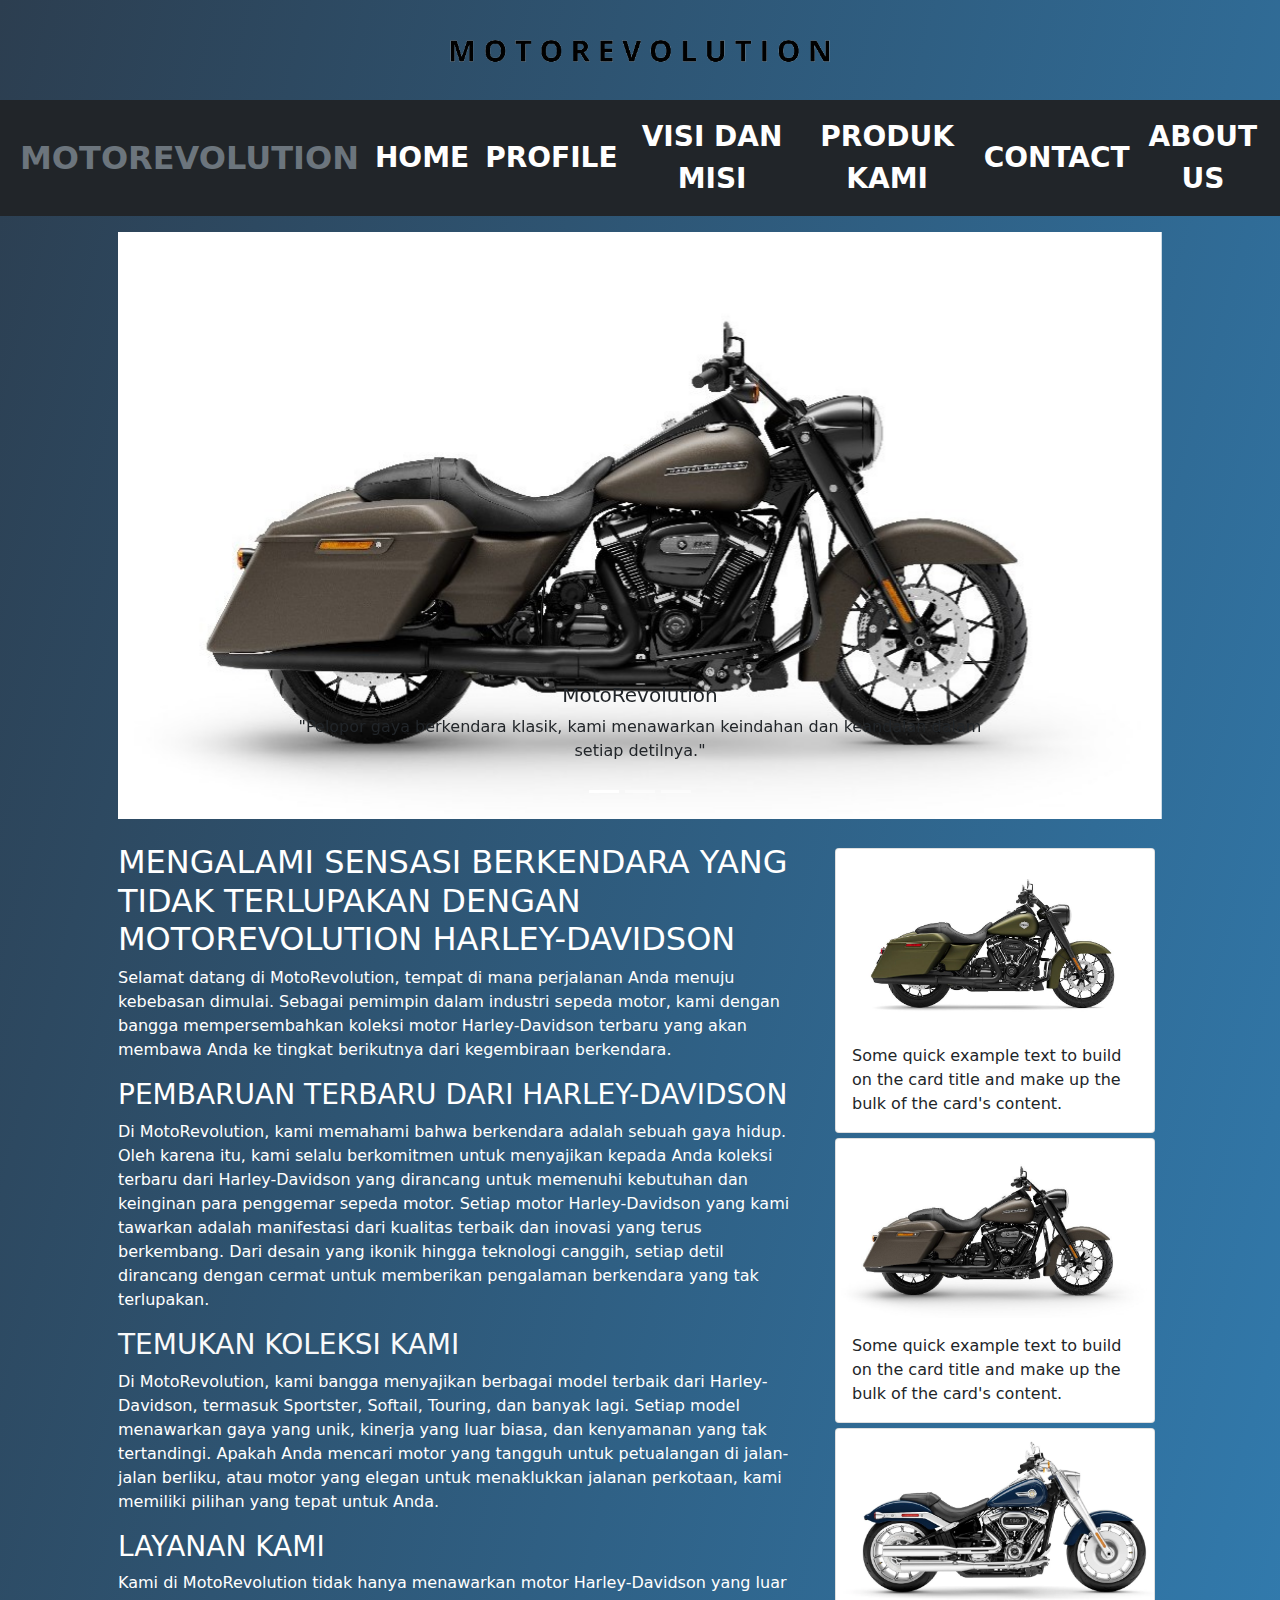
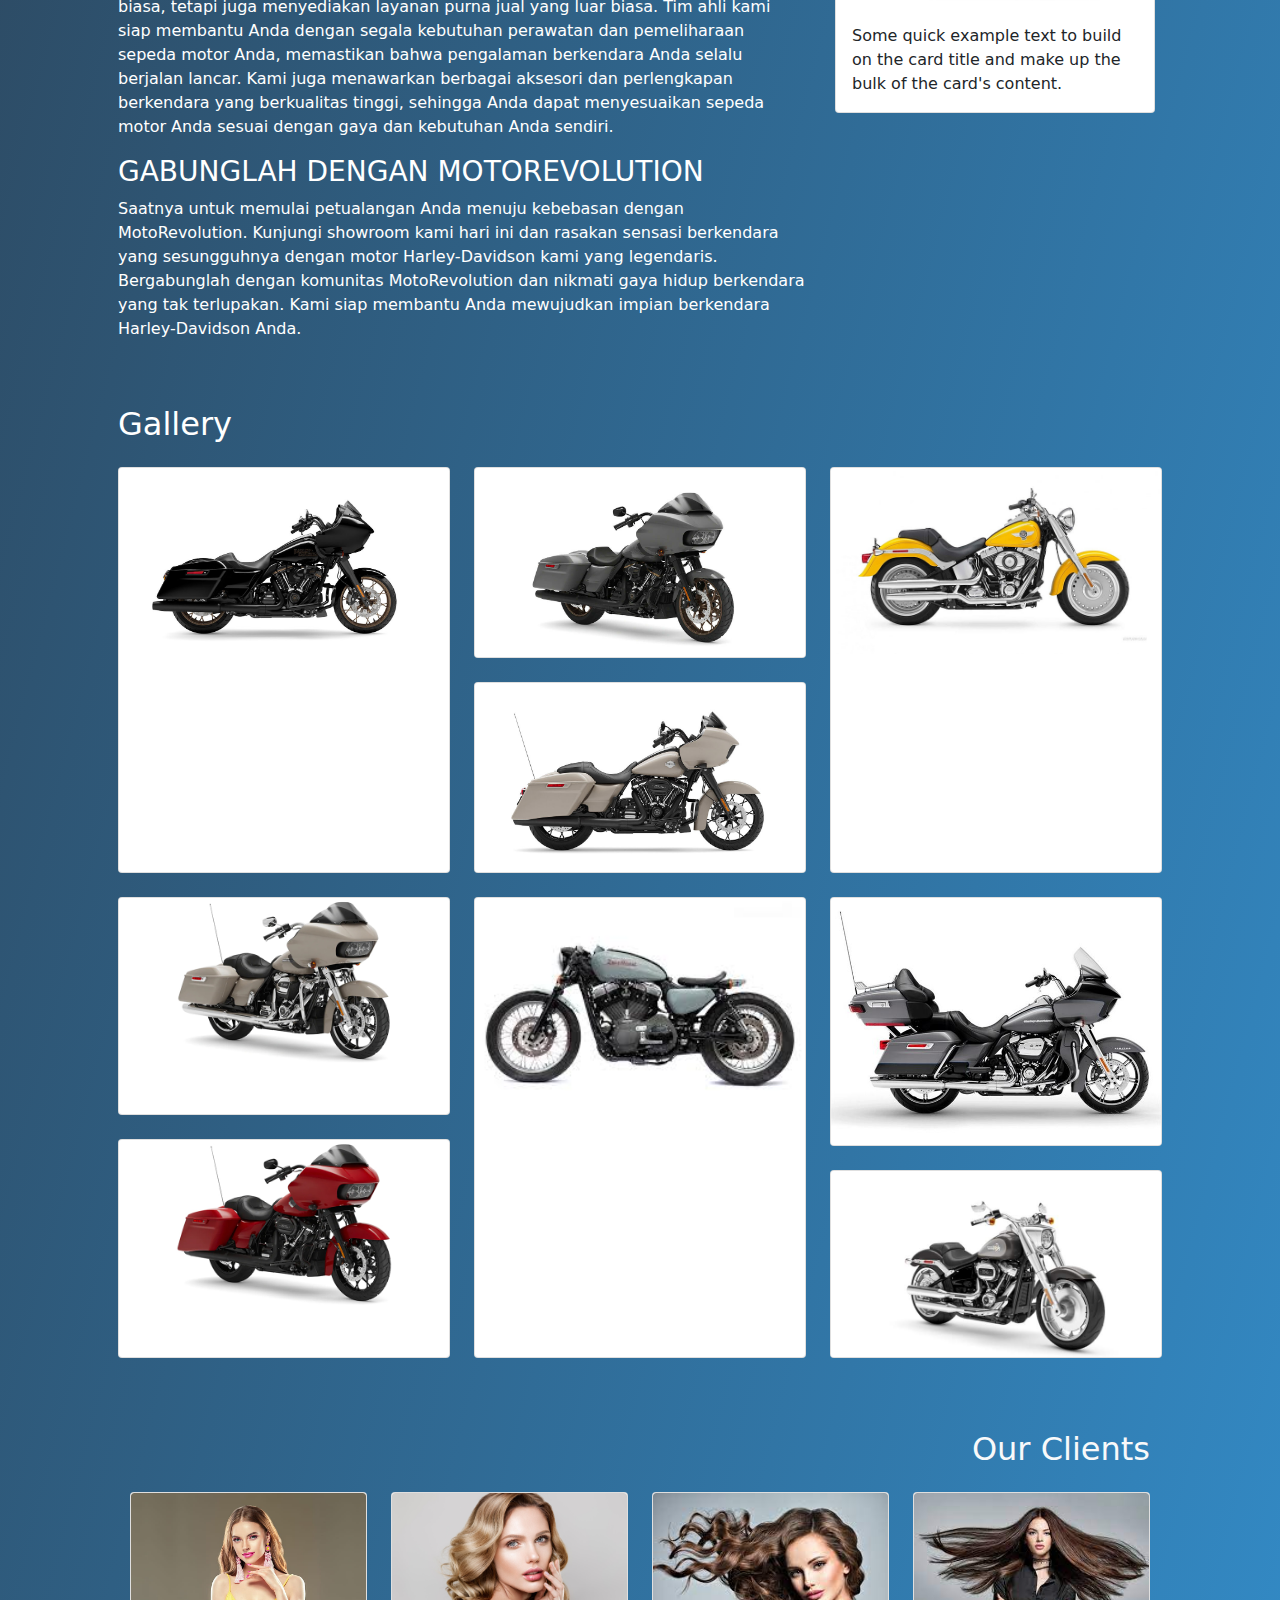
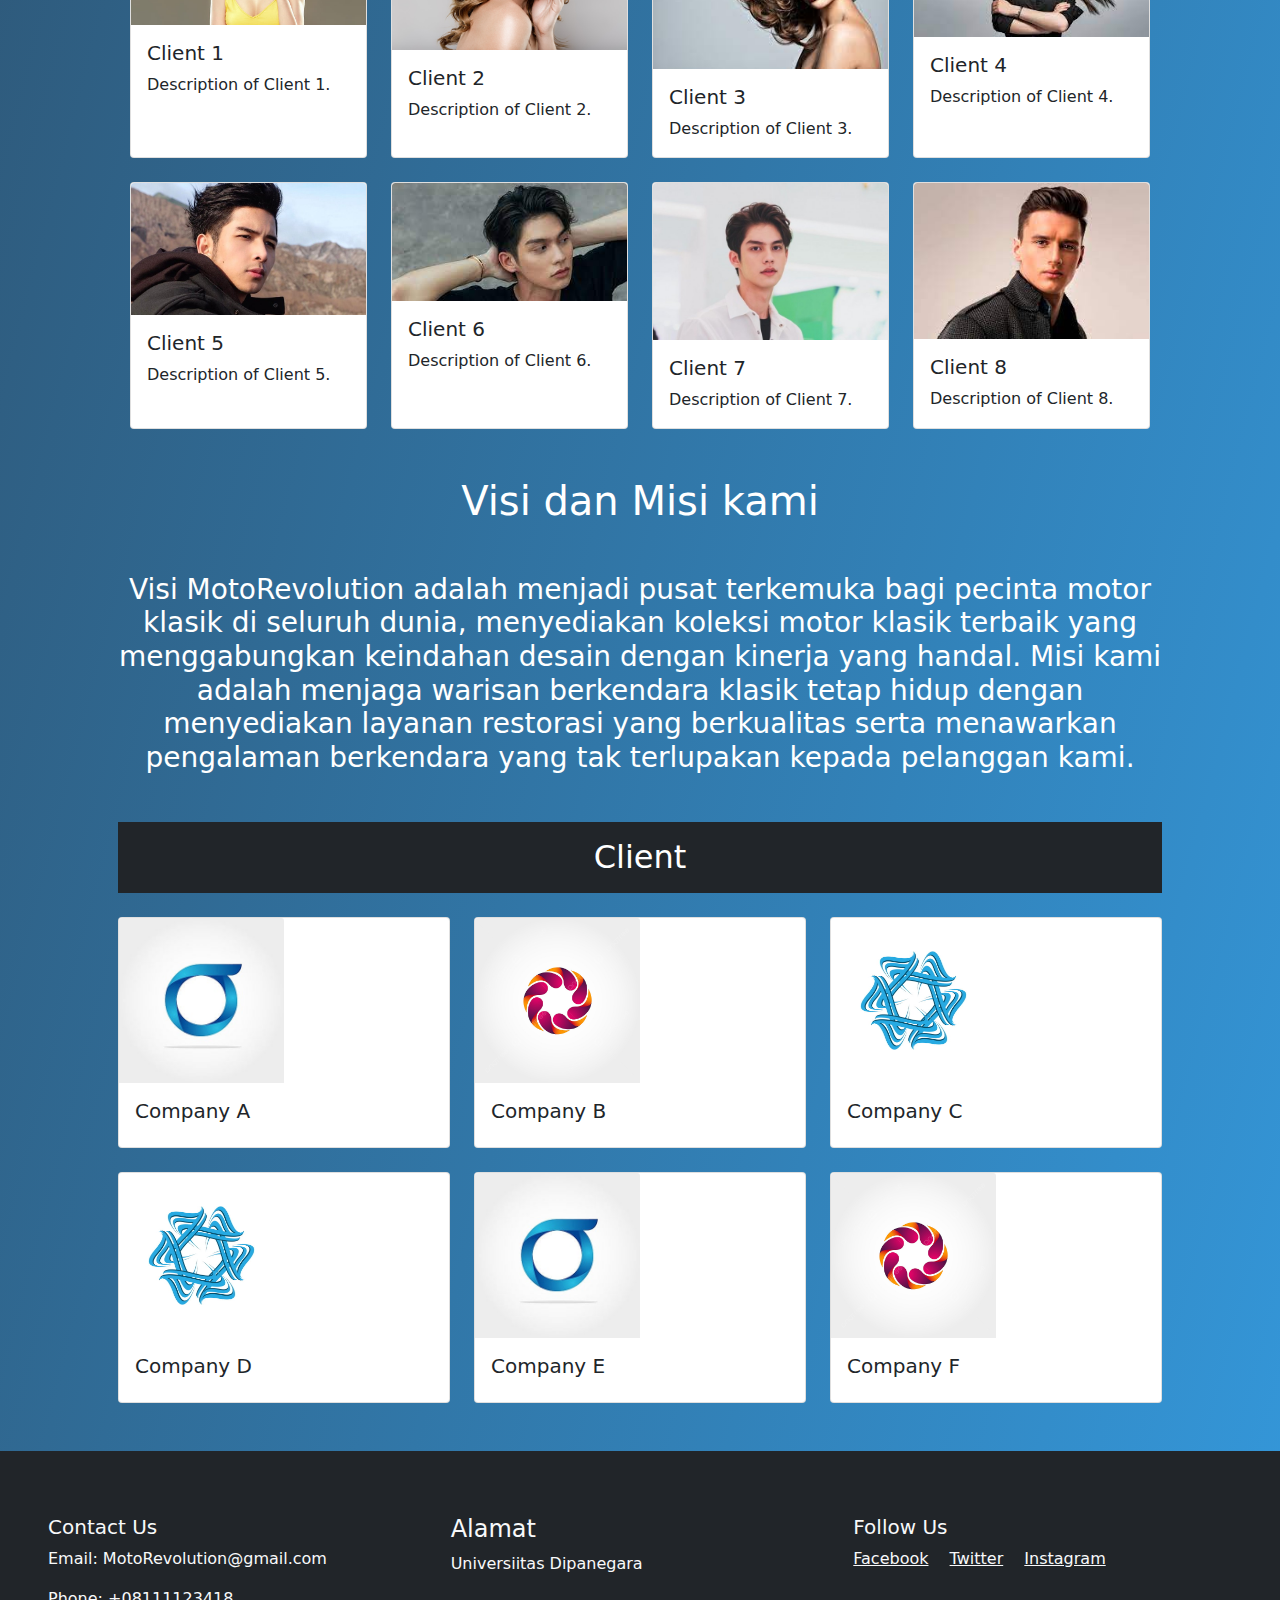
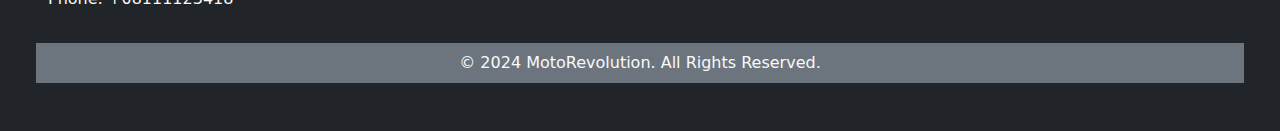
<file: index.html>
<!DOCTYPE html>
<html lang="en">
<head>
    <meta charset="UTF-8">
    <meta name="viewport" content="width=device-width, initial-scale=1.0">
    <title>MotoRevolution Club</title>
    <link rel="stylesheet" href="bootstrap-5.0.2-dist/css/bootstrap.min.css">
    <link rel="stylesheet" href="style/style.css">
</head>
<body">
    
    <div class="container tengah overflow-hidden">
        <img style="object-fit: cover; width: 400px; height: 100px;" src="img/logoPerushaan.png" alt="">
    </div>
    
    <nav class="navbar navbar-expand-lg navbar-dark fw-bold text-uppercase bg-dark mb-3">
        <div class="container-fluid justify-content-between">
            <button class="navbar-toggler" type="button" data-bs-toggle="collapse" data-bs-target="#navbarTogglerDemo03" aria-controls="navbarTogglerDemo03" aria-expanded="false" aria-label="Toggle navigation">
                <span class="navbar-toggler-icon"></span>
            </button>
            <div class="collapse navbar-collapse d-flex justify-content-around" id="navbarTogglerDemo03">
                <ul class="navbar-nav ml-auto tengah">
                    <li class="nav-item">
                        <a class="nav-link tengah text-secondary fs-2" href="#">MOTOREVOLUTION</a>
                    </li>
                    <li class="nav-item">
                        <a class="nav-link active tengah fs-3" aria-current="page" href="#">Home</a>
                    </li>
                    <li class="nav-item">
                        <a class="nav-link active fs-3" aria-current="page" href="profile.html">Profile</a>
                    </li>
                    <li class="nav-item">
                        <a class="nav-link active fs-3" aria-current="page" href="#vm">Visi dan Misi</a>
                    </li>
                    <li class="nav-item">
                        <a class="nav-link active fs-3" aria-current="page" href="product.html">Produk Kami</a>
                    </li>
                    <li class="nav-item">
                        <a class="nav-link active fs-3" aria-current="page" href="contact.html">Contact</a>
                    </li>
                    <li class="nav-item">
                        <a class="nav-link active fs-3" aria-current="page" href="about.html">About Us</a>
                    </li>
                </ul>
            </div>
        </div>
    </nav>

    <div class="container px-5">
        <div id="carouselExampleIndicators" class="carousel slide" data-bs-ride="carousel" data-bs-interval="2000"> <!-- pe -->
            <div class="carousel-indicators">
                <button type="button" data-bs-target="#carouselExampleIndicators" data-bs-slide-to="0" class="active" aria-current="true" aria-label="Slide 1"></button>
                <button type="button" data-bs-target="#carouselExampleIndicators" data-bs-slide-to="1" aria-label="Slide 2"></button>
                <button type="button" data-bs-target="#carouselExampleIndicators" data-bs-slide-to="2" aria-label="Slide 3"></button>
            </div>
            <div class="carousel-inner">
                <div class="carousel-item active">
                    <img src="img/motor3.jpg" class="d-block w-100" alt="Slide 1">
                </div>
                <div class="carousel-item">
                    <img src="img/motor2.jpg" class="d-block w-100" alt="Slide 2">
                </div>
                <div class="carousel-item">
                    <img src="img/motor3.png" class="d-block w-100" alt="Slide 3">
                </div>
            </div>
            <div class="carousel-caption d-none d-md-block text-dark">
                <h5 class="fb-3">MotoRevolution</h5>
                <p>"Pelopor gaya berkendara klasik, kami menawarkan keindahan dan keandalan dalam setiap detilnya."</p>
            </div>
            <button class="carousel-control-prev" type="button" data-bs-target="#carouselExampleIndicators" data-bs-slide="prev">
                <span class="carousel-control-prev-icon" aria-hidden="true"></span>
                <span class="visually-hidden">Previous</span>
            </button>
            <button class="carousel-control-next" type="button" data-bs-target="#carouselExampleIndicators" data-bs-slide="next">
                <span class="carousel-control-next-icon" aria-hidden="true"></span>
                <span class="visually-hidden">Next</span>
            </button>
        </div>
    
    <div class="row my-4">
        <div class="col-8">
            <h2 class="text-uppercase">Mengalami Sensasi Berkendara yang Tidak Terlupakan dengan MotoRevolution Harley-Davidson</h2>
            <p>Selamat datang di MotoRevolution, tempat di mana perjalanan Anda menuju kebebasan dimulai. Sebagai pemimpin dalam industri sepeda motor, kami dengan bangga mempersembahkan koleksi motor Harley-Davidson terbaru yang akan membawa Anda ke tingkat berikutnya dari kegembiraan berkendara.</p>
            <h3 class="text-uppercase">Pembaruan Terbaru dari Harley-Davidson</h3>
            <p>Di MotoRevolution, kami memahami bahwa berkendara adalah sebuah gaya hidup. Oleh karena itu, kami selalu berkomitmen untuk menyajikan kepada Anda koleksi terbaru dari Harley-Davidson yang dirancang untuk memenuhi kebutuhan dan keinginan para penggemar sepeda motor.

                Setiap motor Harley-Davidson yang kami tawarkan adalah manifestasi dari kualitas terbaik dan inovasi yang terus berkembang. Dari desain yang ikonik hingga teknologi canggih, setiap detil dirancang dengan cermat untuk memberikan pengalaman berkendara yang tak terlupakan.</p>
            <a href="#" class="text-light text-uppercase" style="text-decoration: none;"><h3>Temukan koleksi Kami</h3></a>
                <p>Di MotoRevolution, kami bangga menyajikan berbagai model terbaik dari Harley-Davidson, termasuk Sportster, Softail, Touring, dan banyak lagi. Setiap model menawarkan gaya yang unik, kinerja yang luar biasa, dan kenyamanan yang tak tertandingi.

                    Apakah Anda mencari motor yang tangguh untuk petualangan di jalan-jalan berliku, atau motor yang elegan untuk menaklukkan jalanan perkotaan, kami memiliki pilihan yang tepat untuk Anda. </p>
            <h3 class="text-uppercase">Layanan kami</h3>
            <p>Kami di MotoRevolution tidak hanya menawarkan motor Harley-Davidson yang luar biasa, tetapi juga menyediakan layanan purna jual yang luar biasa. Tim ahli kami siap membantu Anda dengan segala kebutuhan perawatan dan pemeliharaan sepeda motor Anda, memastikan bahwa pengalaman berkendara Anda selalu berjalan lancar.

                Kami juga menawarkan berbagai aksesori dan perlengkapan berkendara yang berkualitas tinggi, sehingga Anda dapat menyesuaikan sepeda motor Anda sesuai dengan gaya dan kebutuhan Anda sendiri.
                
                </p>
            <h3 class="text-uppercase">Gabunglah dengan MotoRevolution</h3>
            <p>Saatnya untuk memulai petualangan Anda menuju kebebasan dengan MotoRevolution. Kunjungi showroom kami hari ini dan rasakan sensasi berkendara yang sesungguhnya dengan motor Harley-Davidson kami yang legendaris.

                Bergabunglah dengan komunitas MotoRevolution dan nikmati gaya hidup berkendara yang tak terlupakan. Kami siap membantu Anda mewujudkan impian berkendara Harley-Davidson Anda.                
                </p>
        </div>
        <div class="col-4">
            <div class="card" style="width: 20rem; margin: 5px;">
                <a href=""><img src="img/motor2.jpg" class="card-img-top" alt="..."></a>
                <div class="card-body">
                <p class="card-text text-dark">Some quick example text to build on the card title and make up the bulk of the card's content.</p>
                </div>
            </div>
            <div class="card" style="width: 20rem; margin: 5px;">
                <a href=""><img src="img/motor3.jpg" class="card-img-top" alt="..."></a>
                <div class="card-body">
                <p class="card-text text-dark">Some quick example text to build on the card title and make up the bulk of the card's content.</p>
                </div>
            </div>
            <div class="card" style="width: 20rem; margin: 5px;">
                <a href=""><img src="img/motor3.png" class="card-img-top" alt="..."></a>
                <div class="card-body">
            <p class="card-text text-dark">Some quick example text to build on the card title and make up the bulk of the card's content.</p>
                </div>
            </div>
        </div>
    </div>
    <div class="mt-5">
        <h2 class="mb-4">Gallery</h2>
        <div class="row">
            <div class="col-md-4 mb-4">
                <div class="card h-100">
                    <img src="img/gallery1.jpg" class="card-img-top gallery-img" alt="...">
                </div>
            </div>
            <div class="col-md-4 mb-4">
                <div class="row h-100">
                    <div class="col-md-12 mb-4">
                        <div class="card h-100">
                            <img src="img/gallery2.jpg" class="card-img-top gallery-img" alt="...">
                        </div>
                    </div>
                    <div class="col-md-12">
                        <div class="card h-100">
                            <img src="img/gallery3.jpg" class="card-img-top gallery-img" alt="...">
                        </div>
                    </div>
                </div>
            </div>
            <div class="col-md-4 mb-4">
                <div class="card h-100">
                    <img src="img/gallery4.jpg" class="card-img-top gallery-img" alt="...">
                </div>
            </div>
        </div>
        <div class="row">
            <div class="col-md-4 mb-4">
                <div class="row h-100">
                    <div class="col-md-12 mb-4">
                        <div class="card h-100">
                            <img src="img/gallery5.jpg" class="card-img-top gallery-img" alt="...">
                        </div>
                    </div>
                    <div class="col-md-12">
                        <div class="card h-100">
                            <img src="img/gallery6.jpg" class="card-img-top gallery-img" alt="...">
                        </div>
                    </div>
                </div>
            </div>
            <div class="col-md-4 mb-4">
                <div class="card h-100">
                    <img src="img/gallery7.jpg" class="card-img-top gallery-img" alt="...">
                </div>
            </div>
            <div class="col-md-4 mb-4">
                <div class="row h-100">
                    <div class="col-md-12 mb-4">
                        <div class="card h-100">
                            <img src="img/gallery8.jpg" class="card-img-top gallery-img" alt="...">
                        </div>
                    </div>
                    <div class="col-md-12">
                        <div class="card h-100">
                            <img src="img/gallery9.jpg" class="card-img-top gallery-img" alt="...">
                        </div>
                    </div>
                </div>
            </div>
        </div>
    </div>
    <div class="container text-dark mt-5">
        <h2 class="text-end text-light mb-4">Our Clients</h2>
        <div class="row row-cols-1 row-cols-md-2 row-cols-lg-4 g-4">
            <div class="col">
                <div class="card h-100">
                    <img src="img/client1.jpg" class="card-img-top" alt="Client 1">
                    <div class="card-body">
                        <h5 class="card-title">Client 1</h5>
                        <p class="card-text">Description of Client 1.</p>
                    </div>
                </div>
            </div>
            <div class="col">
                <div class="card h-100">
                    <img src="img/client2.jpg" class="card-img-top" alt="Client 2">
                    <div class="card-body">
                        <h5 class="card-title">Client 2</h5>
                        <p class="card-text">Description of Client 2.</p>
                    </div>
                </div>
            </div>
            <div class="col">
                <div class="card h-100">
                    <img src="img/client3.jpg" class="card-img-top" alt="Client 3">
                    <div class="card-body">
                        <h5 class="card-title">Client 3</h5>
                        <p class="card-text">Description of Client 3.</p>
                    </div>
                </div>
            </div>
            <div class="col">
                <div class="card h-100">
                    <img src="img/client4.jpg" class="card-img-top" alt="Client 4">
                    <div class="card-body">
                        <h5 class="card-title">Client 4</h5>
                        <p class="card-text">Description of Client 4.</p>
                    </div>
                </div>
            </div>
            <div class="col">
                <div class="card h-100">
                    <img src="img/client5.jpg" class="card-img-top" alt="Client 5">
                    <div class="card-body">
                        <h5 class="card-title">Client 5</h5>
                        <p class="card-text">Description of Client 5.</p>
                    </div>
                </div>
            </div>
            <div class="col">
                <div class="card h-100">
                    <img src="img/client6.jpg" class="card-img-top" alt="Client 6">
                    <div class="card-body">
                        <h5 class="card-title">Client 6</h5>
                        <p class="card-text">Description of Client 6.</p>
                    </div>
                </div>
            </div>
            <div class="col">
                <div class="card h-100">
                    <img src="img/client7.jpg" class="card-img-top" alt="Client 7">
                    <div class="card-body">
                        <h5 class="card-title">Client 7</h5>
                        <p class="card-text">Description of Client 7.</p>
                    </div>
                </div>
            </div>
            <div class="col">
                <div class="card h-100">
                    <img src="img/client8.jpg" class="card-img-top" alt="Client 8">
                    <div class="card-body">
                        <h5 class="card-title">Client 8</h5>
                        <p class="card-text">Description of Client 8.</p>
                    </div>
                </div>
            </div>
        </div>
    </div>
    <div class="">
        <h1 id="vm" class="text-center my-5">Visi dan Misi kami</h1>
        <h3 class="text-center">Visi MotoRevolution adalah menjadi pusat terkemuka bagi pecinta motor klasik di seluruh dunia, menyediakan koleksi motor klasik terbaik yang menggabungkan keindahan desain dengan kinerja yang handal. Misi kami adalah menjaga warisan berkendara klasik tetap hidup dengan menyediakan layanan restorasi yang berkualitas serta menawarkan pengalaman berkendara yang tak terlupakan kepada pelanggan kami.</h3>
    </div>
    <div class="mt-5">
        <h2 class="text-center mb-4 bg-dark p-3">Client</h2>
        <div class="row row-cols-1 text-dark row-cols-sm-2 row-cols-md-3 g-4">
            <div class="col">
                <div class="card h-60 ">
                    <img src="img/logo1.jpg" class="card-img-top w-50" alt="Logo 1">
                    <div class="card-body">
                        <h5 class="card-title">Company A</h5>
                    </div>
                </div>
            </div>
            <div class="col">
                <div class="card h-60">
                    <img src="img/logo6.jpg" class="card-img-top w-50" alt="Logo 2">
                    <div class="card-body">
                        <h5 class="card-title">Company B</h5>
                    </div>
                </div>
            </div>
            <div class="col">
                <div class="card h-60">
                    <img src="img/logo3.jpg" class="card-img-top w-50" alt="Logo 3">
                    <div class="card-body">
                        <h5 class="card-title">Company C</h5>
                    </div>
                </div>
            </div>
            <div class="col">
                <div class="card h-60">
                    <img src="img/logo3.jpg" class="card-img-top w-50" alt="Logo 4">
                    <div class="card-body">
                        <h5 class="card-title">Company D</h5>
                    </div>
                </div>
            </div>
            <div class="col">
                <div class="card h-60">
                    <img src="img/logo1.jpg" class="card-img-top w-50" alt="Logo 5">
                    <div class="card-body">
                        <h5 class="card-title">Company E</h5>
                    </div>
                </div>
            </div>
            <div class="col">
                <div class="card h-60">
                    <img src="img/logo6.jpg" class="card-img-top w-50" alt="Logo 6">
                    <div class="card-body">
                        <h5 class="card-title">Company F</h5>
                    </div>
                </div>
            </div>
        </div>
    </div>
    </div>
    </div>

    <div class="p-5 bg-dark text-light mt-5">
        <div class="row py-3">
            <div class="col-md-4">
                <h5>Contact Us</h5>
                <p>Email: MotoRevolution@gmail.com</p>
                <p>Phone: +08111123418</p>
            </div>
            <div class="col-md-4">
                <h4>Alamat</h4>
                <p>Universiitas Dipanegara</p>
            </div>
            <div class="col-md-4 text-right">
                <h5>Follow Us</h5>
                <a href="#" class="text-light me-3">Facebook</a>
                <a href="#" class="text-light me-3">Twitter</a>
                <a href="#" class="text-light me-3">Instagram</a>
            </div>
        </div>
        <div class="row bg-secondary text-center py-2">
            <div class="col">
                &copy; 2024 MotoRevolution. All Rights Reserved.
            </div>
        </div>
    </div>
    
    <script src="https://ajax.googleapis.com/ajax/libs/jquery/3.5.1/jquery.min.js"></script>
    <script src="https://cdnjs.cloudflare.com/ajax/libs/popper.js/1.16.0/umd/popper.min.js"></script>
    <script src="https://maxcdn.bootstrapcdn.com/bootstrap/4.5.2/js/bootstrap.min.js"></script>
    <script src="bootstrap-5.0.2-dist/js/bootstrap.bundle.min.js"></script>
</body>
</html>
</file>
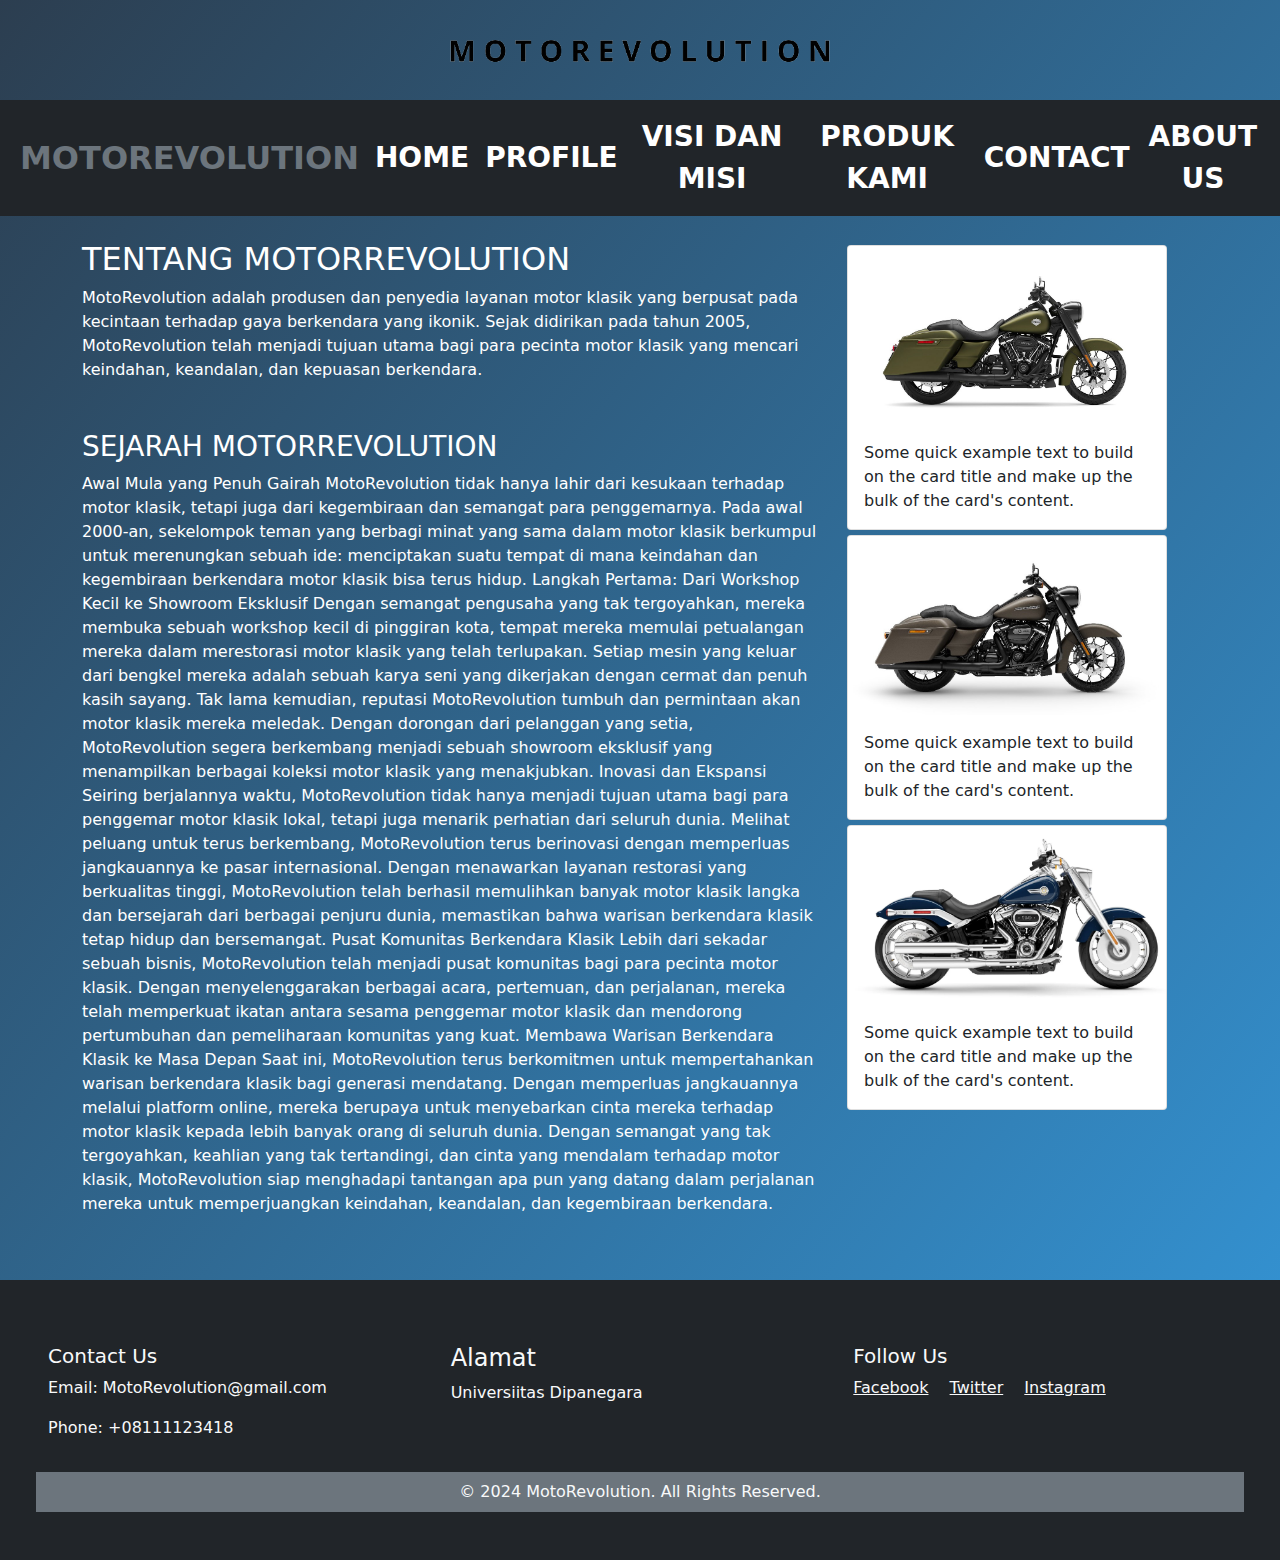
<file: about.html>
<!DOCTYPE html>
<html lang="en">
<head>
    <meta charset="UTF-8">
    <meta name="viewport" content="width=device-width, initial-scale=1.0">
    <title>Tentang Perusahaan</title>
    <link rel="stylesheet" href="bootstrap-5.0.2-dist/css/bootstrap.min.css">
    <link rel="stylesheet" href="style/style.css">
</head>
<body>
    <div class="container tengah overflow-hidden">
        <img style="object-fit: cover; width: 400px; height: 100px;" src="img/logoPerushaan.png" alt="">
    </div>
    
    <nav class="navbar navbar-expand-lg navbar-dark fw-bold text-uppercase bg-dark mb-3">
        <div class="container-fluid justify-content-between">
            <button class="navbar-toggler" type="button" data-bs-toggle="collapse" data-bs-target="#navbarTogglerDemo03" aria-controls="navbarTogglerDemo03" aria-expanded="false" aria-label="Toggle navigation">
                <span class="navbar-toggler-icon"></span>
            </button>
            <div class="collapse navbar-collapse d-flex justify-content-around" id="navbarTogglerDemo03">
                <ul class="navbar-nav ml-auto tengah">
                    <li class="nav-item">
                        <a class="nav-link tengah text-secondary fs-2" href="index.html">MOTOREVOLUTION</a>
                    </li>
                    <li class="nav-item">
                        <a class="nav-link active tengah fs-3" aria-current="page" href="index.html">Home</a>
                    </li>
                    <li class="nav-item">
                        <a class="nav-link active fs-3" aria-current="page" href="profile.html">Profile</a>
                    </li>
                    <li class="nav-item">
                        <a class="nav-link active fs-3" aria-current="page" href="index.html#vm">Visi dan Misi</a>
                    </li>
                    <li class="nav-item">
                        <a class="nav-link active fs-3" aria-current="page" href="product.html">Produk Kami</a>
                    </li>
                    <li class="nav-item">
                        <a class="nav-link active fs-3" aria-current="page" href="contact.html">Contact</a>
                    </li>
                    <li class="nav-item">
                        <a class="nav-link active fs-3" aria-current="page" href="about.html">About Us</a>
                    </li>
                </ul>
            </div>
        </div>
    </nav>
    <div class="container">

        <div class="row my-4">
            <div class="col-8">
                <h2 class="text-uppercase">Tentang Motorrevolution</h2>
                <p>MotoRevolution adalah produsen dan penyedia layanan motor klasik yang berpusat pada kecintaan terhadap gaya berkendara yang ikonik. Sejak didirikan pada tahun 2005, MotoRevolution telah menjadi tujuan utama bagi para pecinta motor klasik yang mencari keindahan, keandalan, dan kepuasan berkendara.</p>
                <h3 class="text-uppercase mt-5">sejarah Motorrevolution</h3>
                <p>Awal Mula yang Penuh Gairah
                    MotoRevolution tidak hanya lahir dari kesukaan terhadap motor klasik, tetapi juga dari kegembiraan dan semangat para penggemarnya. Pada awal 2000-an, sekelompok teman yang berbagi minat yang sama dalam motor klasik berkumpul untuk merenungkan sebuah ide: menciptakan suatu tempat di mana keindahan dan kegembiraan berkendara motor klasik bisa terus hidup.
                    
                    Langkah Pertama: Dari Workshop Kecil ke Showroom Eksklusif
                    Dengan semangat pengusaha yang tak tergoyahkan, mereka membuka sebuah workshop kecil di pinggiran kota, tempat mereka memulai petualangan mereka dalam merestorasi motor klasik yang telah terlupakan. Setiap mesin yang keluar dari bengkel mereka adalah sebuah karya seni yang dikerjakan dengan cermat dan penuh kasih sayang.
                    
                    Tak lama kemudian, reputasi MotoRevolution tumbuh dan permintaan akan motor klasik mereka meledak. Dengan dorongan dari pelanggan yang setia, MotoRevolution segera berkembang menjadi sebuah showroom eksklusif yang menampilkan berbagai koleksi motor klasik yang menakjubkan.
                    
                    Inovasi dan Ekspansi
                    Seiring berjalannya waktu, MotoRevolution tidak hanya menjadi tujuan utama bagi para penggemar motor klasik lokal, tetapi juga menarik perhatian dari seluruh dunia. Melihat peluang untuk terus berkembang, MotoRevolution terus berinovasi dengan memperluas jangkauannya ke pasar internasional.
                    
                    Dengan menawarkan layanan restorasi yang berkualitas tinggi, MotoRevolution telah berhasil memulihkan banyak motor klasik langka dan bersejarah dari berbagai penjuru dunia, memastikan bahwa warisan berkendara klasik tetap hidup dan bersemangat.
                    
                    Pusat Komunitas Berkendara Klasik
                    Lebih dari sekadar sebuah bisnis, MotoRevolution telah menjadi pusat komunitas bagi para pecinta motor klasik. Dengan menyelenggarakan berbagai acara, pertemuan, dan perjalanan, mereka telah memperkuat ikatan antara sesama penggemar motor klasik dan mendorong pertumbuhan dan pemeliharaan komunitas yang kuat.
                    
                    Membawa Warisan Berkendara Klasik ke Masa Depan
                    Saat ini, MotoRevolution terus berkomitmen untuk mempertahankan warisan berkendara klasik bagi generasi mendatang. Dengan memperluas jangkauannya melalui platform online, mereka berupaya untuk menyebarkan cinta mereka terhadap motor klasik kepada lebih banyak orang di seluruh dunia.
                    
                    Dengan semangat yang tak tergoyahkan, keahlian yang tak tertandingi, dan cinta yang mendalam terhadap motor klasik, MotoRevolution siap menghadapi tantangan apa pun yang datang dalam perjalanan mereka untuk memperjuangkan keindahan, keandalan, dan kegembiraan berkendara.</p>
                    </div>
                    <div class="col-4">
                        <div class="card" style="width: 20rem; margin: 5px;">
                            <a href=""><img src="img/motor2.jpg" class="card-img-top" alt="..."></a>
                            <div class="card-body">
                                <p class="card-text text-dark">Some quick example text to build on the card title and make up the bulk of the card's content.</p>
                            </div>
                        </div>
                        <div class="card" style="width: 20rem; margin: 5px;">
                            <a href=""><img src="img/motor3.jpg" class="card-img-top" alt="..."></a>
                            <div class="card-body">
                                <p class="card-text text-dark">Some quick example text to build on the card title and make up the bulk of the card's content.</p>
                            </div>
                </div>
                <div class="card" style="width: 20rem; margin: 5px;">
                    <a href=""><img src="img/motor3.png" class="card-img-top" alt="..."></a>
                    <div class="card-body">
                        <p class="card-text text-dark">Some quick example text to build on the card title and make up the bulk of the card's content.</p>
                    </div>
                </div>
            </div>
        </div>
    </div>
    <div class="p-5 bg-dark text-light mt-5">
        <div class="row py-3">
            <div class="col-md-4">
                <h5>Contact Us</h5>
                <p>Email: MotoRevolution@gmail.com</p>
                <p>Phone: +08111123418</p>
            </div>
            <div class="col-md-4">
                <h4>Alamat</h4>
                <p>Universiitas Dipanegara</p>
            </div>
            <div class="col-md-4 text-right">
                <h5>Follow Us</h5>
                <a href="#" class="text-light me-3">Facebook</a>
                <a href="#" class="text-light me-3">Twitter</a>
                <a href="#" class="text-light me-3">Instagram</a>
            </div>
        </div>
        <div class="row bg-secondary text-center py-2">
            <div class="col">
                &copy; 2024 MotoRevolution. All Rights Reserved.
            </div>
        </div>
    </div>
</body>
</html>
</file>
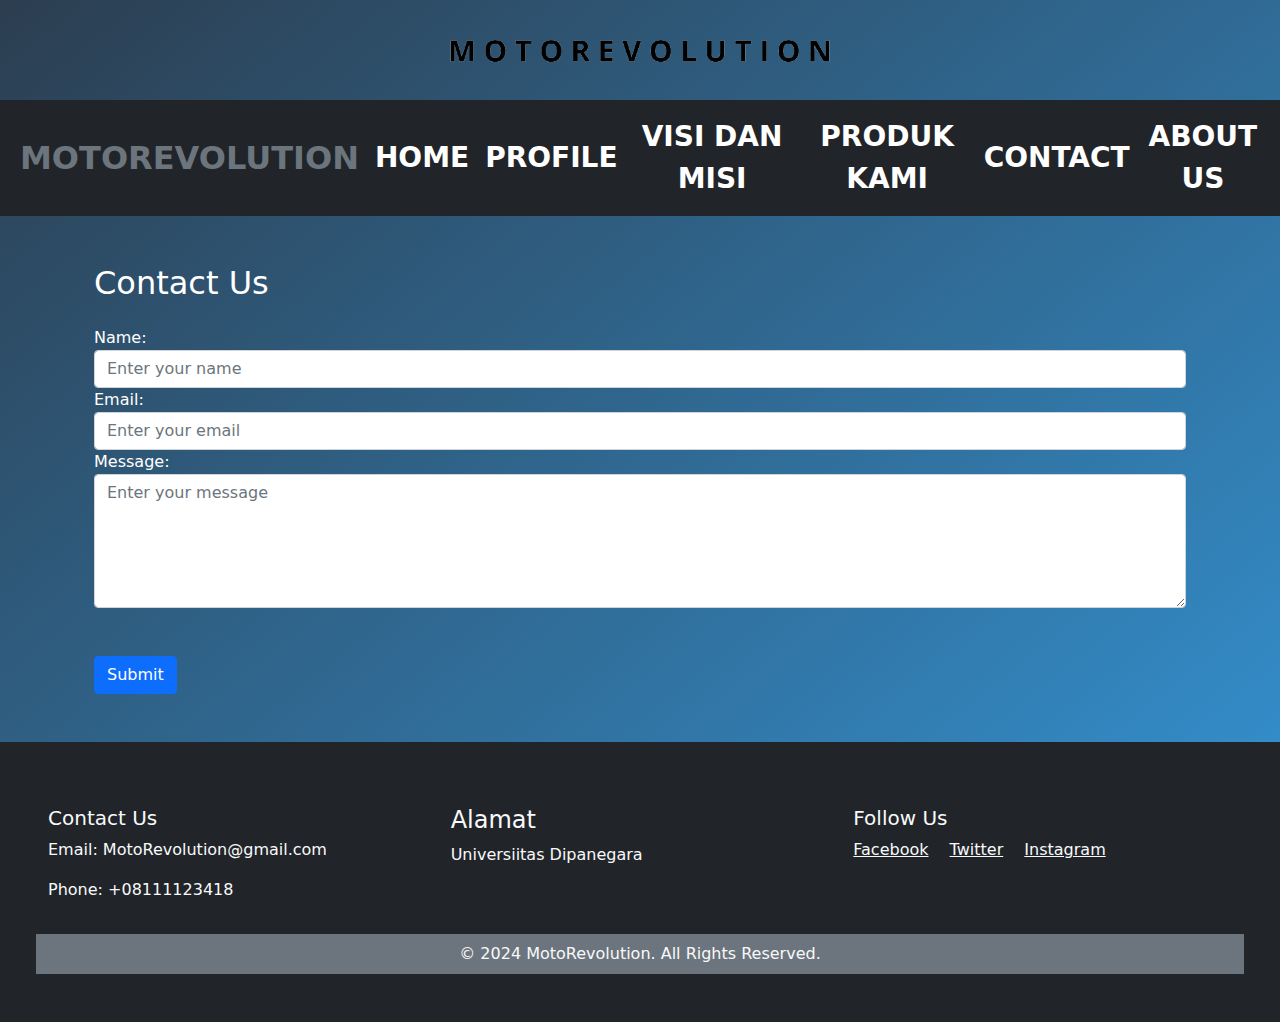
<file: contact.html>
<!DOCTYPE html>
<html lang="en">
<head>
    <meta charset="UTF-8">
    <meta name="viewport" content="width=device-width, initial-scale=1.0">
    <title>Tentang Perusahaan</title>
    <link rel="stylesheet" href="bootstrap-5.0.2-dist/css/bootstrap.min.css">
    <link rel="stylesheet" href="style/style.css">
</head>
<body>
    <div class="container tengah overflow-hidden">
        <img style="object-fit: cover; width: 400px; height: 100px;" src="img/logoPerushaan.png" alt="">
    </div>
    
    <nav class="navbar navbar-expand-lg navbar-dark fw-bold text-uppercase bg-dark mb-3">
        <div class="container-fluid justify-content-between">
            <button class="navbar-toggler" type="button" data-bs-toggle="collapse" data-bs-target="#navbarTogglerDemo03" aria-controls="navbarTogglerDemo03" aria-expanded="false" aria-label="Toggle navigation">
                <span class="navbar-toggler-icon"></span>
            </button>
            <div class="collapse navbar-collapse d-flex justify-content-around" id="navbarTogglerDemo03">
                <ul class="navbar-nav ml-auto tengah">
                    <li class="nav-item">
                        <a class="nav-link tengah text-secondary fs-2" href="index.html">MOTOREVOLUTION</a>
                    </li>
                    <li class="nav-item">
                        <a class="nav-link active tengah fs-3" aria-current="page" href="index.html">Home</a>
                    </li>
                    <li class="nav-item">
                        <a class="nav-link active fs-3" aria-current="page" href="profile.html">Profile</a>
                    </li>
                    <li class="nav-item">
                        <a class="nav-link active fs-3" aria-current="page" href="index.html#vm">Visi dan Misi</a>
                    </li>
                    <li class="nav-item">
                        <a class="nav-link active fs-3" aria-current="page" href="product.html">Produk Kami</a>
                    </li>
                    <li class="nav-item">
                        <a class="nav-link active fs-3" aria-current="page" href="contact.html">Contact</a>
                    </li>
                    <li class="nav-item">
                        <a class="nav-link active fs-3" aria-current="page" href="about.html">About Us</a>
                    </li>
                </ul>
            </div>
        </div>
    </nav>
    <div class="container">

        <div class="container mt-5">
            <h2 class="mb-4">Contact Us</h2>
            <form>
                <div class="form-group">
                    <label for="name">Name:</label>
                    <input type="text" class="form-control" id="name" placeholder="Enter your name" required>
                </div>
                <div class="form-group">
                    <label for="email">Email:</label>
                    <input type="email" class="form-control" id="email" placeholder="Enter your email" required>
                </div>
                <div class="form-group">
                    <label for="message">Message:</label>
                    <textarea class="form-control" id="message" rows="5" placeholder="Enter your message" required></textarea>
                </div>
                <button type="submit" class="btn btn-primary mt-5">Submit</button>
            </form>
        </div>
    </div>
    <div class="p-5 bg-dark text-light mt-5">
        <div class="row py-3">
            <div class="col-md-4">
                <h5>Contact Us</h5>
                <p>Email: MotoRevolution@gmail.com</p>
                <p>Phone: +08111123418</p>
            </div>
            <div class="col-md-4">
                <h4>Alamat</h4>
                <p>Universiitas Dipanegara</p>
            </div>
            <div class="col-md-4 text-right">
                <h5>Follow Us</h5>
                <a href="#" class="text-light me-3">Facebook</a>
                <a href="#" class="text-light me-3">Twitter</a>
                <a href="#" class="text-light me-3">Instagram</a>
            </div>
        </div>
        <div class="row bg-secondary text-center py-2">
            <div class="col">
                &copy; 2024 MotoRevolution. All Rights Reserved.
            </div>
        </div>
    </div>
</body>
</html>
</file>
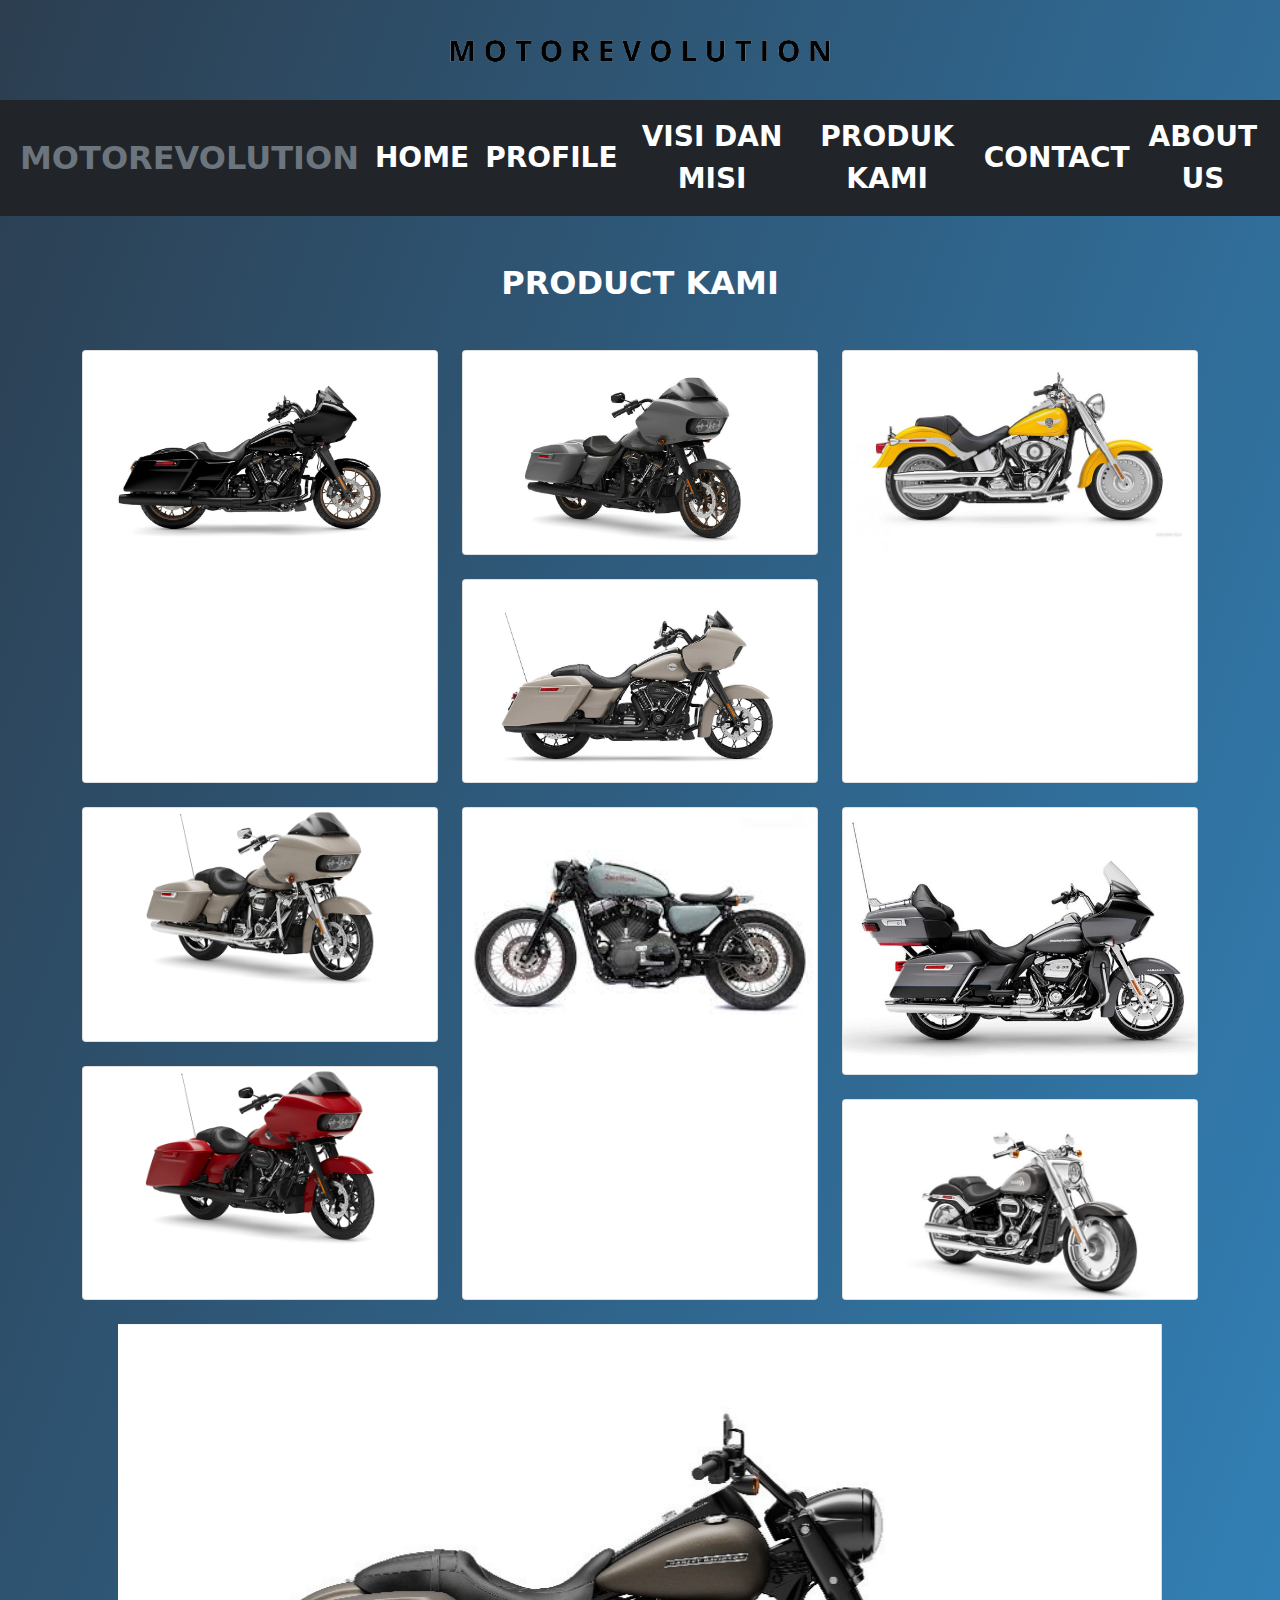
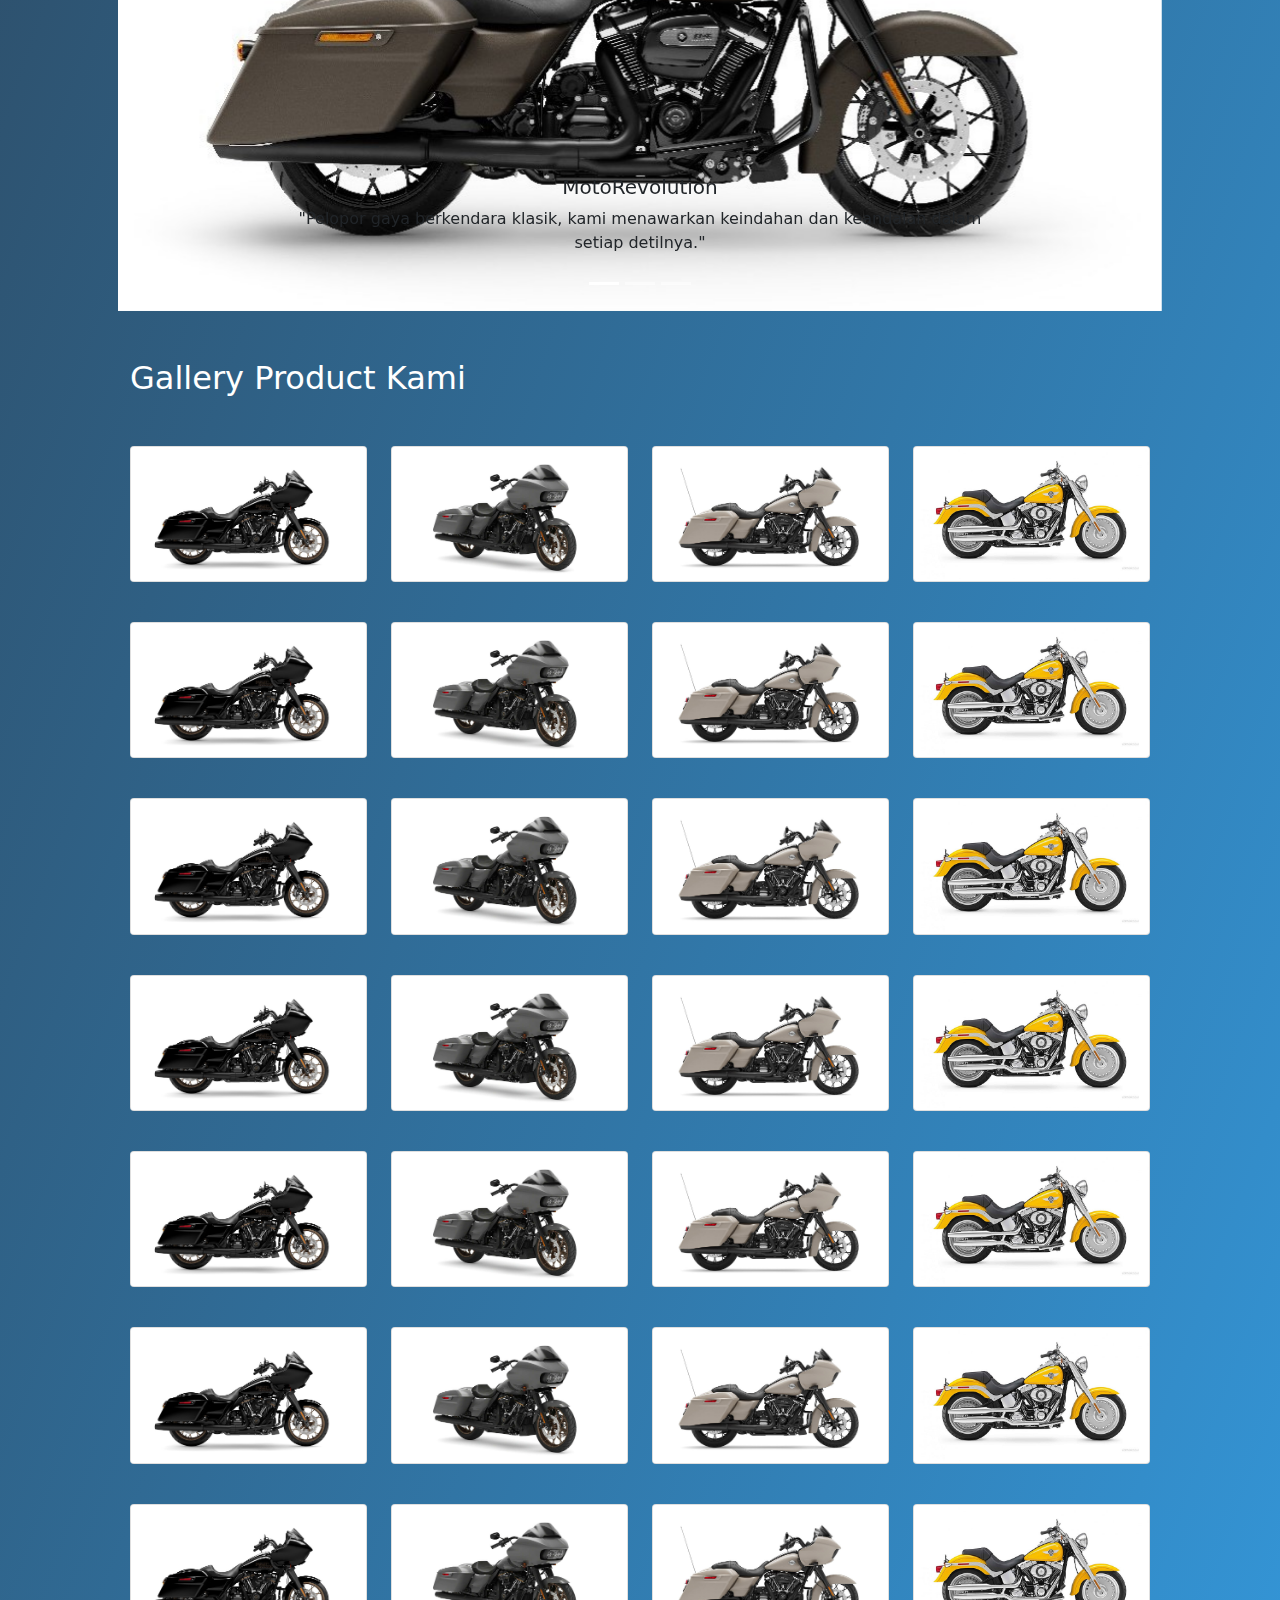
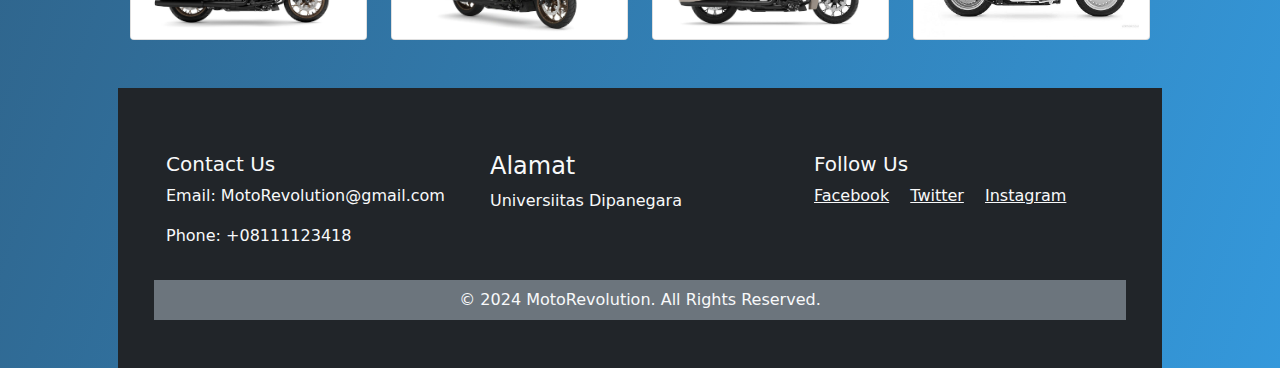
<file: product.html>
<!DOCTYPE html>
<html lang="en">
<head>
    <meta charset="UTF-8">
    <meta name="viewport" content="width=device-width, initial-scale=1.0">
    <title>MotoRevolution Club</title>
    <link rel="stylesheet" href="bootstrap-5.0.2-dist/css/bootstrap.min.css">
    <link rel="stylesheet" href="style/style.css">
</head>
<body">
    
    <div class="container tengah overflow-hidden">
        <img style="object-fit: cover; width: 400px; height: 100px;" src="img/logoPerushaan.png" alt="">
    </div>
    
    <nav class="navbar navbar-expand-lg navbar-dark fw-bold text-uppercase bg-dark mb-3">
        <div class="container-fluid justify-content-between">
            <button class="navbar-toggler" type="button" data-bs-toggle="collapse" data-bs-target="#navbarTogglerDemo03" aria-controls="navbarTogglerDemo03" aria-expanded="false" aria-label="Toggle navigation">
                <span class="navbar-toggler-icon"></span>
            </button>
            <div class="collapse navbar-collapse d-flex justify-content-around" id="navbarTogglerDemo03">
                <ul class="navbar-nav ml-auto tengah">
                    <li class="nav-item">
                        <a class="nav-link tengah text-secondary fs-2" href="#">MOTOREVOLUTION</a>
                    </li>
                    <li class="nav-item">
                        <a class="nav-link active tengah fs-3" aria-current="page" href="index.html">Home</a>
                    </li>
                    <li class="nav-item">
                        <a class="nav-link active fs-3" aria-current="page" href="profile.html">Profile</a>
                    </li>
                    <li class="nav-item">
                        <a class="nav-link active fs-3" aria-current="page" href="index.html#vm">Visi dan Misi</a>
                    </li>
                    <li class="nav-item">
                        <a class="nav-link active fs-3" aria-current="page" href="product.html">Produk Kami</a>
                    </li>
                    <li class="nav-item">
                        <a class="nav-link active fs-3" aria-current="page" href="contact.html">Contact</a>
                    </li>
                    <li class="nav-item">
                        <a class="nav-link active fs-3" aria-current="page" href="about.html">About Us</a>
                    </li>
                </ul>
            </div>
        </div>
    </nav>
    <div class="container mt-5">
        <h2 class="mb-5 text-uppercase text-center fw-bold">product kami</h2>
        <div class="row">
            <div class="col-md-4 mb-4">
                <div class="card h-100">
                    <img src="img/gallery1.jpg" class="card-img-top gallery-img" alt="...">
                </div>
            </div>
            <div class="col-md-4 mb-4">
                <div class="row h-100">
                    <div class="col-md-12 mb-4">
                        <div class="card h-100">
                            <img src="img/gallery2.jpg" class="card-img-top gallery-img" alt="...">
                        </div>
                    </div>
                    <div class="col-md-12">
                        <div class="card h-100">
                            <img src="img/gallery3.jpg" class="card-img-top gallery-img" alt="...">
                        </div>
                    </div>
                </div>
            </div>
            <div class="col-md-4 mb-4">
                <div class="card h-100">
                    <img src="img/gallery4.jpg" class="card-img-top gallery-img" alt="...">
                </div>
            </div>
        </div>
        <div class="row">
            <div class="col-md-4 mb-4">
                <div class="row h-100">
                    <div class="col-md-12 mb-4">
                        <div class="card h-100">
                            <img src="img/gallery5.jpg" class="card-img-top gallery-img" alt="...">
                        </div>
                    </div>
                    <div class="col-md-12">
                        <div class="card h-100">
                            <img src="img/gallery6.jpg" class="card-img-top gallery-img" alt="...">
                        </div>
                    </div>
                </div>
            </div>
            <div class="col-md-4 mb-4">
                <div class="card h-100">
                    <img src="img/gallery7.jpg" class="card-img-top gallery-img" alt="...">
                </div>
            </div>
            <div class="col-md-4 mb-4">
                <div class="row h-100">
                    <div class="col-md-12 mb-4">
                        <div class="card h-100">
                            <img src="img/gallery8.jpg" class="card-img-top gallery-img" alt="...">
                        </div>
                    </div>
                    <div class="col-md-12">
                        <div class="card h-100">
                            <img src="img/gallery9.jpg" class="card-img-top gallery-img" alt="...">
                        </div>
                    </div>
                </div>
            </div>
        </div>
    </div>
    <div class="container px-5">
        <div id="carouselExampleIndicators" class="carousel slide" data-bs-ride="carousel" data-bs-interval="2000"> <!-- pe -->
            <div class="carousel-indicators">
                <button type="button" data-bs-target="#carouselExampleIndicators" data-bs-slide-to="0" class="active" aria-current="true" aria-label="Slide 1"></button>
                <button type="button" data-bs-target="#carouselExampleIndicators" data-bs-slide-to="1" aria-label="Slide 2"></button>
                <button type="button" data-bs-target="#carouselExampleIndicators" data-bs-slide-to="2" aria-label="Slide 3"></button>
            </div>
            <div class="carousel-inner">
                <div class="carousel-item active">
                    <img src="img/motor3.jpg" class="d-block w-100" alt="Slide 1">
                </div>
                <div class="carousel-item">
                    <img src="img/motor2.jpg" class="d-block w-100" alt="Slide 2">
                </div>
                <div class="carousel-item">
                    <img src="img/motor3.png" class="d-block w-100" alt="Slide 3">
                </div>
            </div>
            <div class="carousel-caption d-none d-md-block text-dark">
                <h5 class="fb-3">MotoRevolution</h5>
                <p>"Pelopor gaya berkendara klasik, kami menawarkan keindahan dan keandalan dalam setiap detilnya."</p>
            </div>
            <button class="carousel-control-prev" type="button" data-bs-target="#carouselExampleIndicators" data-bs-slide="prev">
                <span class="carousel-control-prev-icon" aria-hidden="true"></span>
                <span class="visually-hidden">Previous</span>
            </button>
            <button class="carousel-control-next" type="button" data-bs-target="#carouselExampleIndicators" data-bs-slide="next">
                <span class="carousel-control-next-icon" aria-hidden="true"></span>
                <span class="visually-hidden">Next</span>
            </button>
        </div>
        <div class="container mt-5">
            <h2 class="mb-4">Gallery Product Kami</h2>
            <div class="row row-cols-1 row-cols-md-4 g-4 my-3">
                <div class="col">
                    <div class="card h-100">
                        <img src="img/gallery1.jpg" class="card-img-top gallery-img" alt="...">
                    </div>
                </div>
                <div class="col">
                    <div class="card h-100">
                        <img src="img/gallery2.jpg" class="card-img-top gallery-img" alt="...">
                    </div>
                </div>
                <div class="col">
                    <div class="card h-100">
                        <img src="img/gallery3.jpg" class="card-img-top gallery-img" alt="...">
                    </div>
                </div>
                <div class="col">
                    <div class="card h-100">
                        <img src="img/gallery4.jpg" class="card-img-top gallery-img" alt="...">
                    </div>
                </div>
            </div>
            <div class="row row-cols-1 row-cols-md-4 g-4 my-3">
                <div class="col">
                    <div class="card h-100">
                        <img src="img/gallery1.jpg" class="card-img-top gallery-img" alt="...">
                    </div>
                </div>
                <div class="col">
                    <div class="card h-100">
                        <img src="img/gallery2.jpg" class="card-img-top gallery-img" alt="...">
                    </div>
                </div>
                <div class="col">
                    <div class="card h-100">
                        <img src="img/gallery3.jpg" class="card-img-top gallery-img" alt="...">
                    </div>
                </div>
                <div class="col">
                    <div class="card h-100">
                        <img src="img/gallery4.jpg" class="card-img-top gallery-img" alt="...">
                    </div>
                </div>
            </div>
            <div class="row row-cols-1 row-cols-md-4 g-4 my-3">
                <div class="col">
                    <div class="card h-100">
                        <img src="img/gallery1.jpg" class="card-img-top gallery-img" alt="...">
                    </div>
                </div>
                <div class="col">
                    <div class="card h-100">
                        <img src="img/gallery2.jpg" class="card-img-top gallery-img" alt="...">
                    </div>
                </div>
                <div class="col">
                    <div class="card h-100">
                        <img src="img/gallery3.jpg" class="card-img-top gallery-img" alt="...">
                    </div>
                </div>
                <div class="col">
                    <div class="card h-100">
                        <img src="img/gallery4.jpg" class="card-img-top gallery-img" alt="...">
                    </div>
                </div>
            </div>
            <div class="row row-cols-1 row-cols-md-4 g-4 my-3">
                <div class="col">
                    <div class="card h-100">
                        <img src="img/gallery1.jpg" class="card-img-top gallery-img" alt="...">
                    </div>
                </div>
                <div class="col">
                    <div class="card h-100">
                        <img src="img/gallery2.jpg" class="card-img-top gallery-img" alt="...">
                    </div>
                </div>
                <div class="col">
                    <div class="card h-100">
                        <img src="img/gallery3.jpg" class="card-img-top gallery-img" alt="...">
                    </div>
                </div>
                <div class="col">
                    <div class="card h-100">
                        <img src="img/gallery4.jpg" class="card-img-top gallery-img" alt="...">
                    </div>
                </div>
            </div>
            <div class="row row-cols-1 row-cols-md-4 g-4 my-3">
                <div class="col">
                    <div class="card h-100">
                        <img src="img/gallery1.jpg" class="card-img-top gallery-img" alt="...">
                    </div>
                </div>
                <div class="col">
                    <div class="card h-100">
                        <img src="img/gallery2.jpg" class="card-img-top gallery-img" alt="...">
                    </div>
                </div>
                <div class="col">
                    <div class="card h-100">
                        <img src="img/gallery3.jpg" class="card-img-top gallery-img" alt="...">
                    </div>
                </div>
                <div class="col">
                    <div class="card h-100">
                        <img src="img/gallery4.jpg" class="card-img-top gallery-img" alt="...">
                    </div>
                </div>
            </div>
            <div class="row row-cols-1 row-cols-md-4 g-4 my-3">
                <div class="col">
                    <div class="card h-100">
                        <img src="img/gallery1.jpg" class="card-img-top gallery-img" alt="...">
                    </div>
                </div>
                <div class="col">
                    <div class="card h-100">
                        <img src="img/gallery2.jpg" class="card-img-top gallery-img" alt="...">
                    </div>
                </div>
                <div class="col">
                    <div class="card h-100">
                        <img src="img/gallery3.jpg" class="card-img-top gallery-img" alt="...">
                    </div>
                </div>
                <div class="col">
                    <div class="card h-100">
                        <img src="img/gallery4.jpg" class="card-img-top gallery-img" alt="...">
                    </div>
                </div>
            </div>
            <div class="row row-cols-1 row-cols-md-4 g-4 my-3">
                <div class="col">
                    <div class="card h-100">
                        <img src="img/gallery1.jpg" class="card-img-top gallery-img" alt="...">
                    </div>
                </div>
                <div class="col">
                    <div class="card h-100">
                        <img src="img/gallery2.jpg" class="card-img-top gallery-img" alt="...">
                    </div>
                </div>
                <div class="col">
                    <div class="card h-100">
                        <img src="img/gallery3.jpg" class="card-img-top gallery-img" alt="...">
                    </div>
                </div>
                <div class="col">
                    <div class="card h-100">
                        <img src="img/gallery4.jpg" class="card-img-top gallery-img" alt="...">
                    </div>
                </div>
            </div>
        </div>
        
        <div class="p-5 bg-dark text-light mt-5">
            <div class="row py-3">
                <div class="col-md-4">
                    <h5>Contact Us</h5>
                    <p>Email: MotoRevolution@gmail.com</p>
                    <p>Phone: +08111123418</p>
                </div>
                <div class="col-md-4">
                    <h4>Alamat</h4>
                    <p>Universiitas Dipanegara</p>
                </div>
                <div class="col-md-4 text-right">
                    <h5>Follow Us</h5>
                    <a href="#" class="text-light me-3">Facebook</a>
                    <a href="#" class="text-light me-3">Twitter</a>
                    <a href="#" class="text-light me-3">Instagram</a>
                </div>
            </div>
            <div class="row bg-secondary text-center py-2">
                <div class="col">
                    &copy; 2024 MotoRevolution. All Rights Reserved.
                </div>
            </div>
        </div>
        <script src="bootstrap-5.0.2-dist/js/bootstrap.bundle.min.js"></script>
    </body>
</html>
</file>
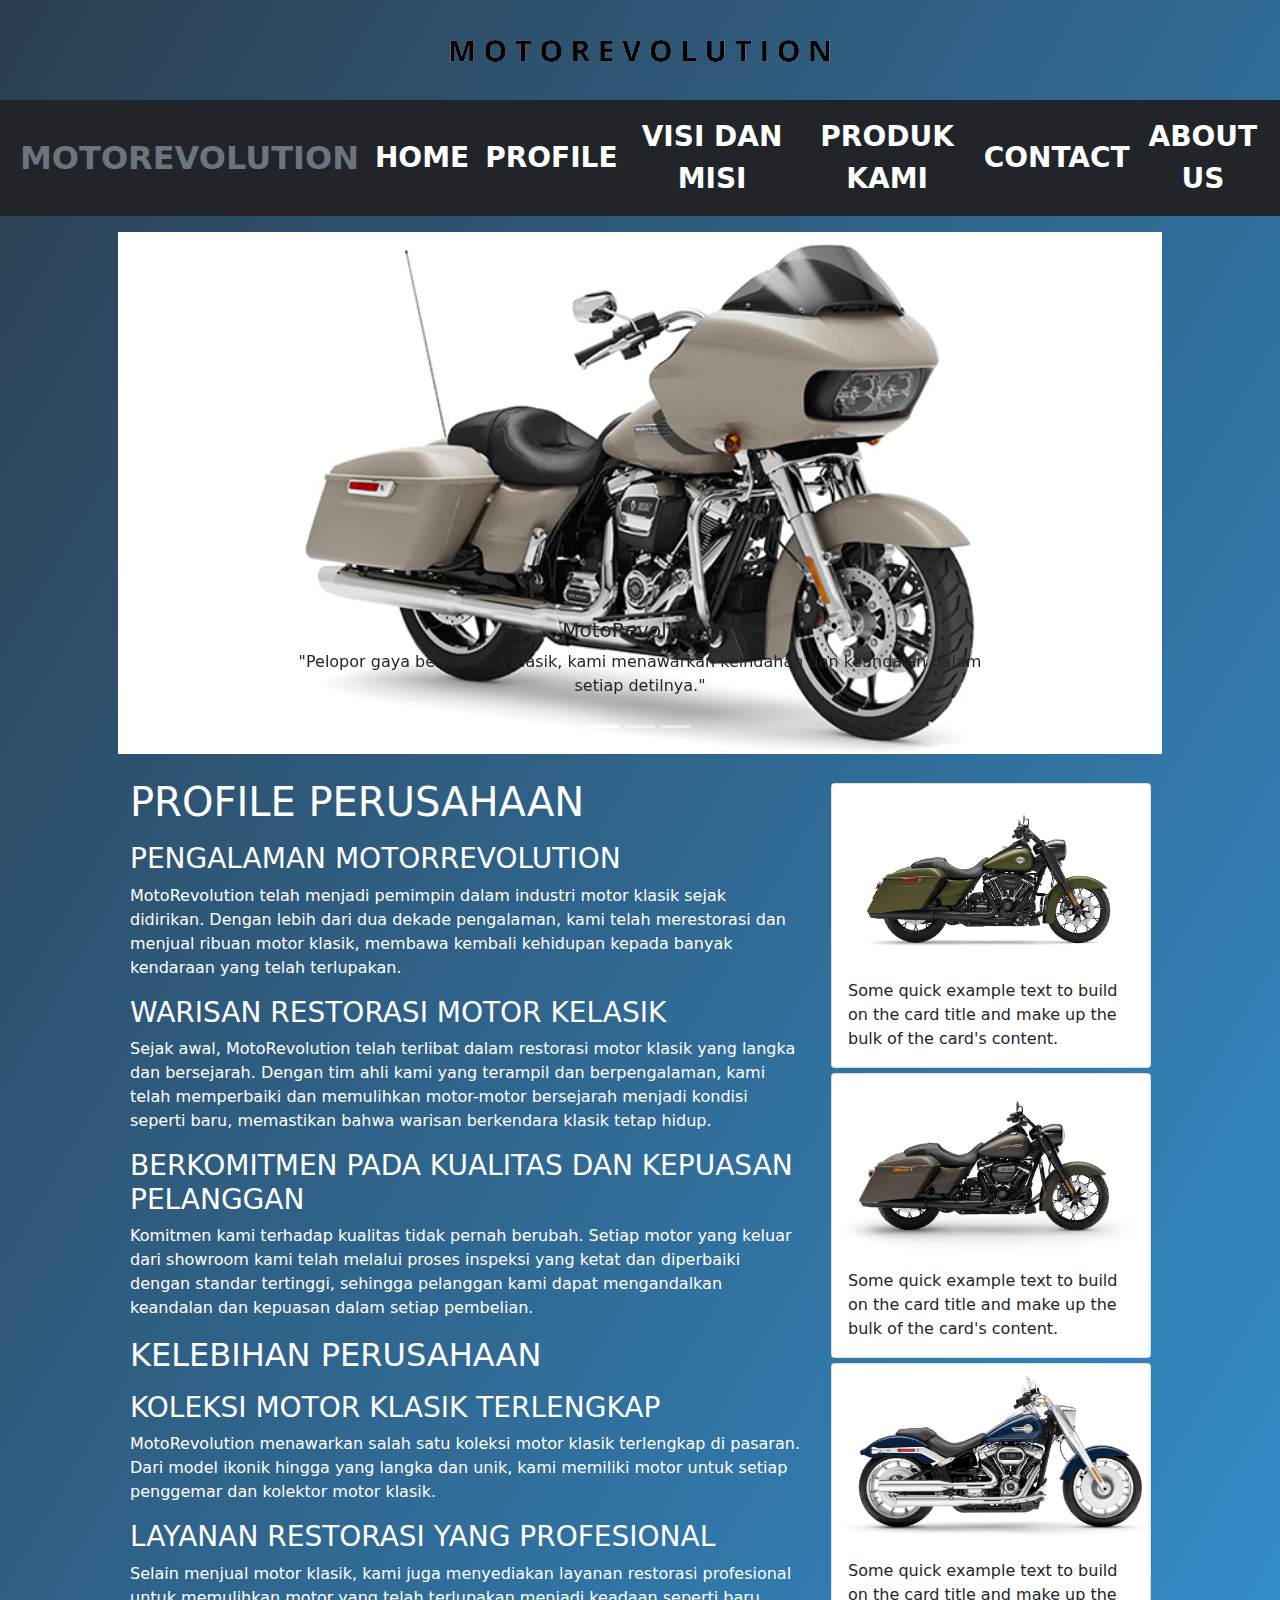
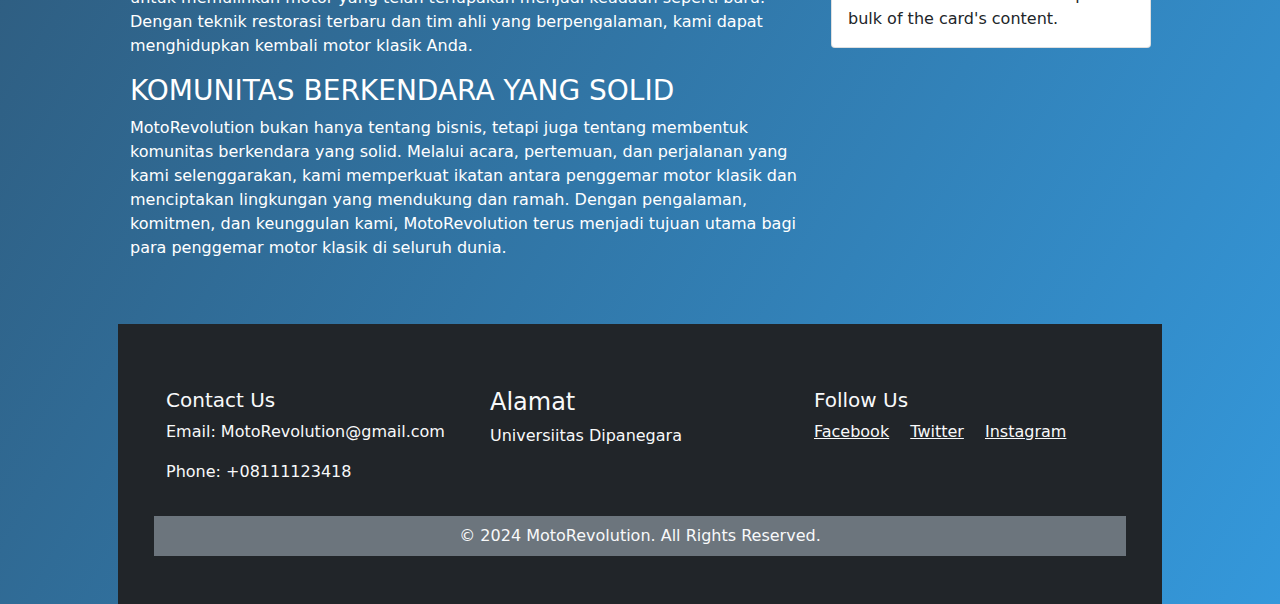
<file: profile.html>
<!DOCTYPE html>
<html lang="en">
<head>
    <meta charset="UTF-8">
    <meta name="viewport" content="width=device-width, initial-scale=1.0">
    <title>MotoRevolution Club</title>
    <link rel="stylesheet" href="bootstrap-5.0.2-dist/css/bootstrap.min.css">
    <link rel="stylesheet" href="style/style.css">
</head>
<body">
    
    <div class="container tengah overflow-hidden">
        <img style="object-fit: cover; width: 400px; height: 100px;" src="img/logoPerushaan.png" alt="">
    </div>
    
    <nav class="navbar navbar-expand-lg navbar-dark fw-bold text-uppercase bg-dark mb-3">
        <div class="container-fluid justify-content-between">
            <button class="navbar-toggler" type="button" data-bs-toggle="collapse" data-bs-target="#navbarTogglerDemo03" aria-controls="navbarTogglerDemo03" aria-expanded="false" aria-label="Toggle navigation">
                <span class="navbar-toggler-icon"></span>
            </button>
            <div class="collapse navbar-collapse d-flex justify-content-around" id="navbarTogglerDemo03">
                <ul class="navbar-nav ml-auto tengah">
                    <li class="nav-item">
                        <a class="nav-link tengah text-secondary fs-2" href="#">MOTOREVOLUTION</a>
                    </li>
                    <li class="nav-item">
                        <a class="nav-link active tengah fs-3" aria-current="page" href="index.html">Home</a>
                    </li>
                    <li class="nav-item">
                        <a class="nav-link active fs-3" aria-current="page" href="#">Profile</a>
                    </li>
                    <li class="nav-item">
                        <a class="nav-link active fs-3" aria-current="page" href="index.html#vm">Visi dan Misi</a>
                    </li>
                    <li class="nav-item">
                        <a class="nav-link active fs-3" aria-current="page" href="product.html">Produk Kami</a>
                    </li>
                    <li class="nav-item">
                        <a class="nav-link active fs-3" aria-current="page" href="contact.html">Contact</a>
                    </li>
                    <li class="nav-item">
                        <a class="nav-link active fs-3" aria-current="page" href="about.html">About Us</a>
                    </li>
                </ul>
            </div>
        </div>
    </nav>

    <div class="container px-5">
        <div id="carouselExampleIndicators" class="carousel slide" data-bs-ride="carousel" data-bs-interval="2000"> <!-- pe -->
            <div class="carousel-indicators">
                <button type="button" data-bs-target="#carouselExampleIndicators" data-bs-slide-to="0" class="active" aria-current="true" aria-label="Slide 1"></button>
                <button type="button" data-bs-target="#carouselExampleIndicators" data-bs-slide-to="1" aria-label="Slide 2"></button>
                <button type="button" data-bs-target="#carouselExampleIndicators" data-bs-slide-to="2" aria-label="Slide 3"></button>
            </div>
            <div class="carousel-inner">
                <div class="carousel-item active">
                    <img src="img/gallery5.jpg" class="d-block w-100" alt="Slide 1">
                </div>
                <div class="carousel-item">
                    <img src="img/gallery3.jpg" class="d-block w-100" alt="Slide 2">
                </div>
                <div class="carousel-item">
                    <img src="img/gallery1.jpg" class="d-block w-100" alt="Slide 3">
                </div>
            </div>
            <div class="carousel-caption d-none d-md-block text-dark">
                <h5 class="fb-3">MotoRevolution</h5>
                <p>"Pelopor gaya berkendara klasik, kami menawarkan keindahan dan keandalan dalam setiap detilnya."</p>
            </div>
            <button class="carousel-control-prev" type="button" data-bs-target="#carouselExampleIndicators" data-bs-slide="prev">
                <span class="carousel-control-prev-icon" aria-hidden="true"></span>
                <span class="visually-hidden">Previous</span>
            </button>
            <button class="carousel-control-next" type="button" data-bs-target="#carouselExampleIndicators" data-bs-slide="next">
                <span class="carousel-control-next-icon" aria-hidden="true"></span>
                <span class="visually-hidden">Next</span>
            </button>
        </div>
        <div class="container">
            <div class="row my-4">
                <div class="col-8">
                    <h1 class="text-uppercase">Profile Perusahaan</h1>
                    <h3 class="text-uppercase mt-3">pengalaman Motorrevolution</h3>
                    <p>MotoRevolution telah menjadi pemimpin dalam industri motor klasik sejak didirikan. Dengan lebih dari dua dekade pengalaman, kami telah merestorasi dan menjual ribuan motor klasik, membawa kembali kehidupan kepada banyak kendaraan yang telah terlupakan.</p>
                    <h3 class="text-uppercase mt-3">wARISAN restorasi motor kelasik</h3>
                    <p>Sejak awal, MotoRevolution telah terlibat dalam restorasi motor klasik yang langka dan bersejarah. Dengan tim ahli kami yang terampil dan berpengalaman, kami telah memperbaiki dan memulihkan motor-motor bersejarah menjadi kondisi seperti baru, memastikan bahwa warisan berkendara klasik tetap hidup.</p>
                    <h3 class="text-uppercase mt-3">berkomitmen pada kualitas dan kepuasan pelanggan</h3>
                    <p>Komitmen kami terhadap kualitas tidak pernah berubah. Setiap motor yang keluar dari showroom kami telah melalui proses inspeksi yang ketat dan diperbaiki dengan standar tertinggi, sehingga pelanggan kami dapat mengandalkan keandalan dan kepuasan dalam setiap pembelian.</p>
                    <h2 class="text-uppercase mt-3">Kelebihan Perusahaan</h2>
                    <h3 class="text-uppercase mt-3">Koleksi motor klasik terlengkap</h3>
                    <p>MotoRevolution menawarkan salah satu koleksi motor klasik terlengkap di pasaran. Dari model ikonik hingga yang langka dan unik, kami memiliki motor untuk setiap penggemar dan kolektor motor klasik.</p>
                    <h3 class="text-uppercase mt-3">Layanan restorasi yang profesional</h3>
                    <p>Selain menjual motor klasik, kami juga menyediakan layanan restorasi profesional untuk memulihkan motor yang telah terlupakan menjadi keadaan seperti baru. Dengan teknik restorasi terbaru dan tim ahli yang berpengalaman, kami dapat menghidupkan kembali motor klasik Anda.</p>
                    <h3 class="text-uppercase mt-3">Komunitas berkendara yang solid</h3>
                    <p>MotoRevolution bukan hanya tentang bisnis, tetapi juga tentang membentuk komunitas berkendara yang solid. Melalui acara, pertemuan, dan perjalanan yang kami selenggarakan, kami memperkuat ikatan antara penggemar motor klasik dan menciptakan lingkungan yang mendukung dan ramah.

                        Dengan pengalaman, komitmen, dan keunggulan kami, MotoRevolution terus menjadi tujuan utama bagi para penggemar motor klasik di seluruh dunia.</p>
                        </div>
                        <div class="col-4">
                            <div class="card" style="width: 20rem; margin: 5px;">
                                <a href=""><img src="img/motor2.jpg" class="card-img-top" alt="..."></a>
                                <div class="card-body">
                                    <p class="card-text text-dark">Some quick example text to build on the card title and make up the bulk of the card's content.</p>
                                </div>
                            </div>
                            <div class="card" style="width: 20rem; margin: 5px;">
                                <a href=""><img src="img/motor3.jpg" class="card-img-top" alt="..."></a>
                                <div class="card-body">
                                    <p class="card-text text-dark">Some quick example text to build on the card title and make up the bulk of the card's content.</p>
                                </div>
                    </div>
                    <div class="card" style="width: 20rem; margin: 5px;">
                        <a href=""><img src="img/motor3.png" class="card-img-top" alt="..."></a>
                        <div class="card-body">
                            <p class="card-text text-dark">Some quick example text to build on the card title and make up the bulk of the card's content.</p>
                        </div>
                    </div>
                </div>
            </div>
        </div>
        <div class="p-5 bg-dark text-light mt-5">
            <div class="row py-3">
                <div class="col-md-4">
                    <h5>Contact Us</h5>
                    <p>Email: MotoRevolution@gmail.com</p>
                    <p>Phone: +08111123418</p>
                </div>
                <div class="col-md-4">
                    <h4>Alamat</h4>
                    <p>Universiitas Dipanegara</p>
                </div>
                <div class="col-md-4 text-right">
                    <h5>Follow Us</h5>
                    <a href="#" class="text-light me-3">Facebook</a>
                    <a href="#" class="text-light me-3">Twitter</a>
                    <a href="#" class="text-light me-3">Instagram</a>
                </div>
            </div>
            <div class="row bg-secondary text-center py-2">
                <div class="col">
                    &copy; 2024 MotoRevolution. All Rights Reserved.
                </div>
            </div>
        </div>
        <script src="bootstrap-5.0.2-dist/js/bootstrap.bundle.min.js"></script>
    </body>
</html>
</file>
<file: style/style.css>
body {
    background: linear-gradient(to bottom right, #2c3e50, #3498db);
    background-color: #3498db;
    color: white;
}
.gallery-img {
    width: 100%;
    height: auto;
    transition: transform 0.3s ease;
}

.gallery-img:hover {
    transform: scale(1.1);
}

.card {
    overflow: hidden;
}

.card-img-overlay {
    display: flex;
    align-items: center;
    justify-content: center;
    background-color: rgba(0, 0, 0, 0.5);
    color: white;
    opacity: 0;
    transition: opacity 0.3s ease;
}

.card:hover .card-img-overlay {
    opacity: 1;
}
.logoP{
    width: 100px;
}
.tengah{
    text-align: center;
    justify-content: center;
    align-items: center;
}
.judul{
    display: flex;
    flex-direction: column;
}
</file>
